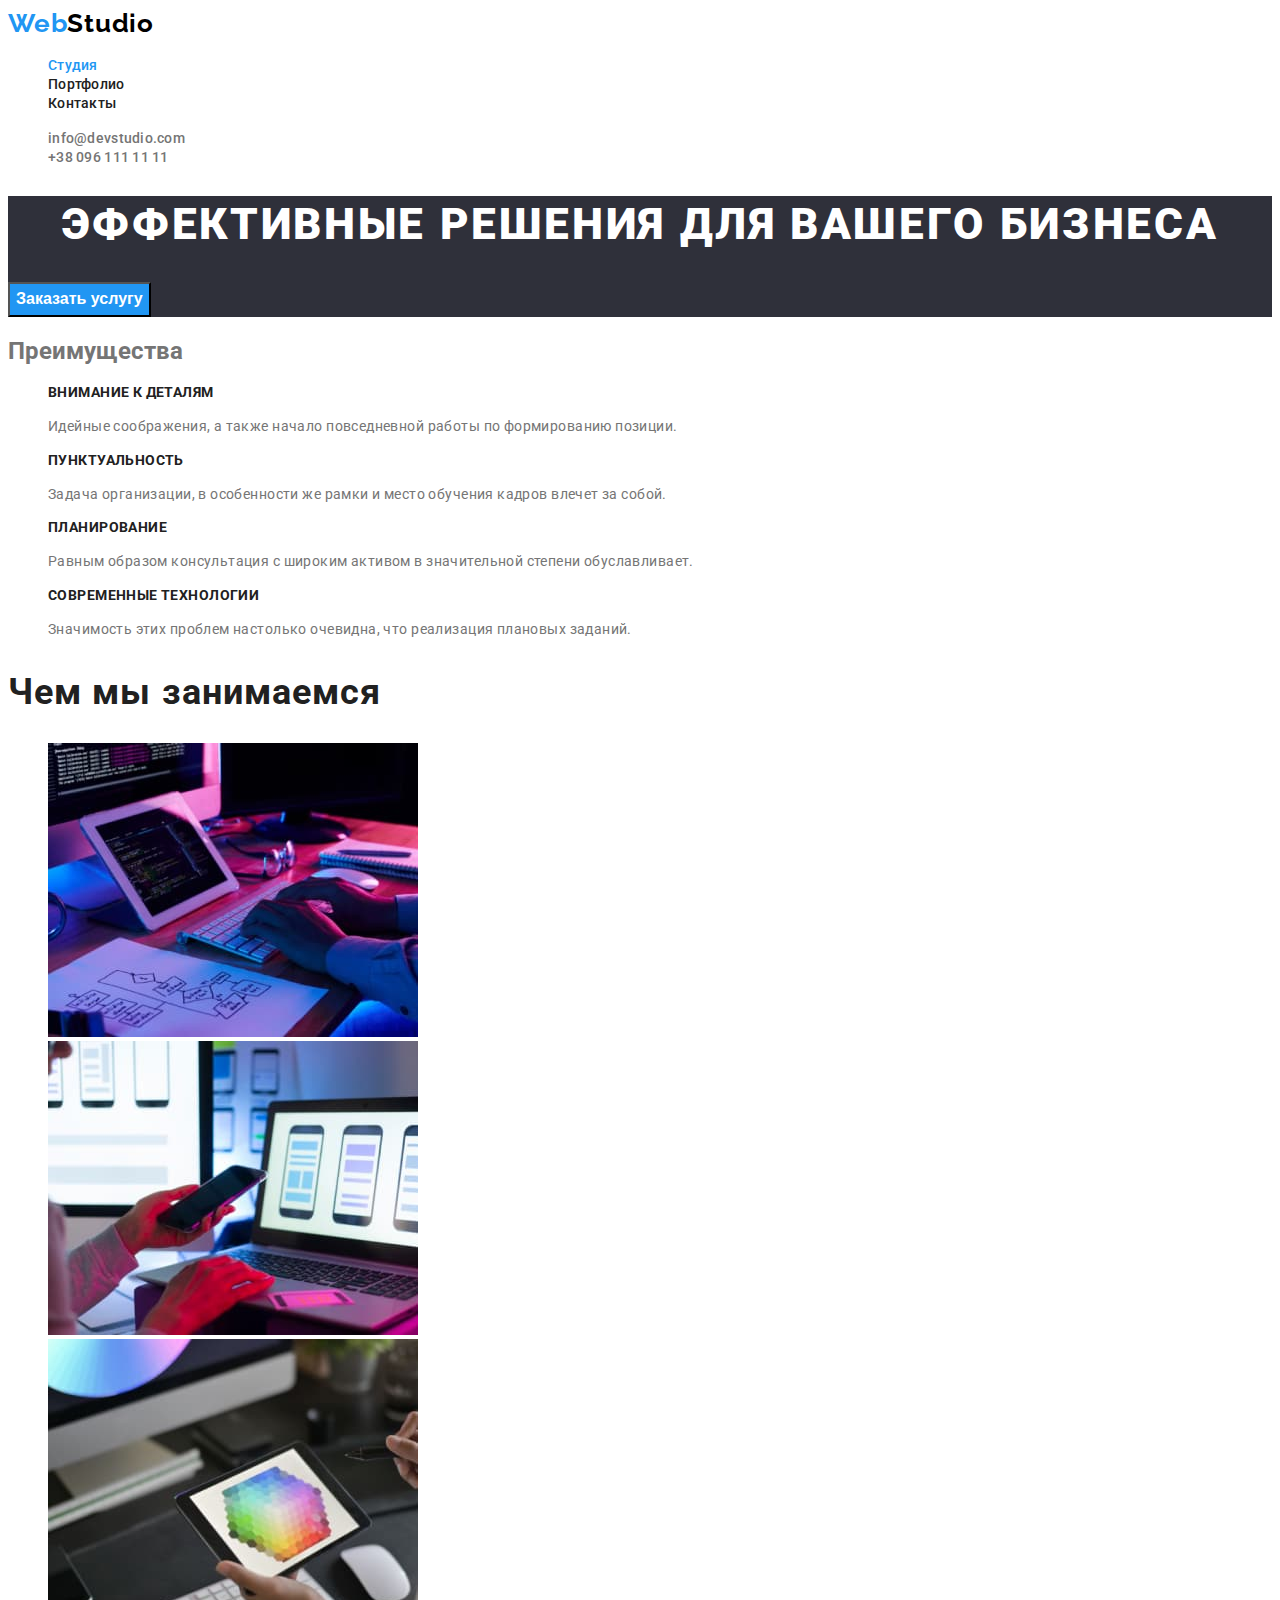
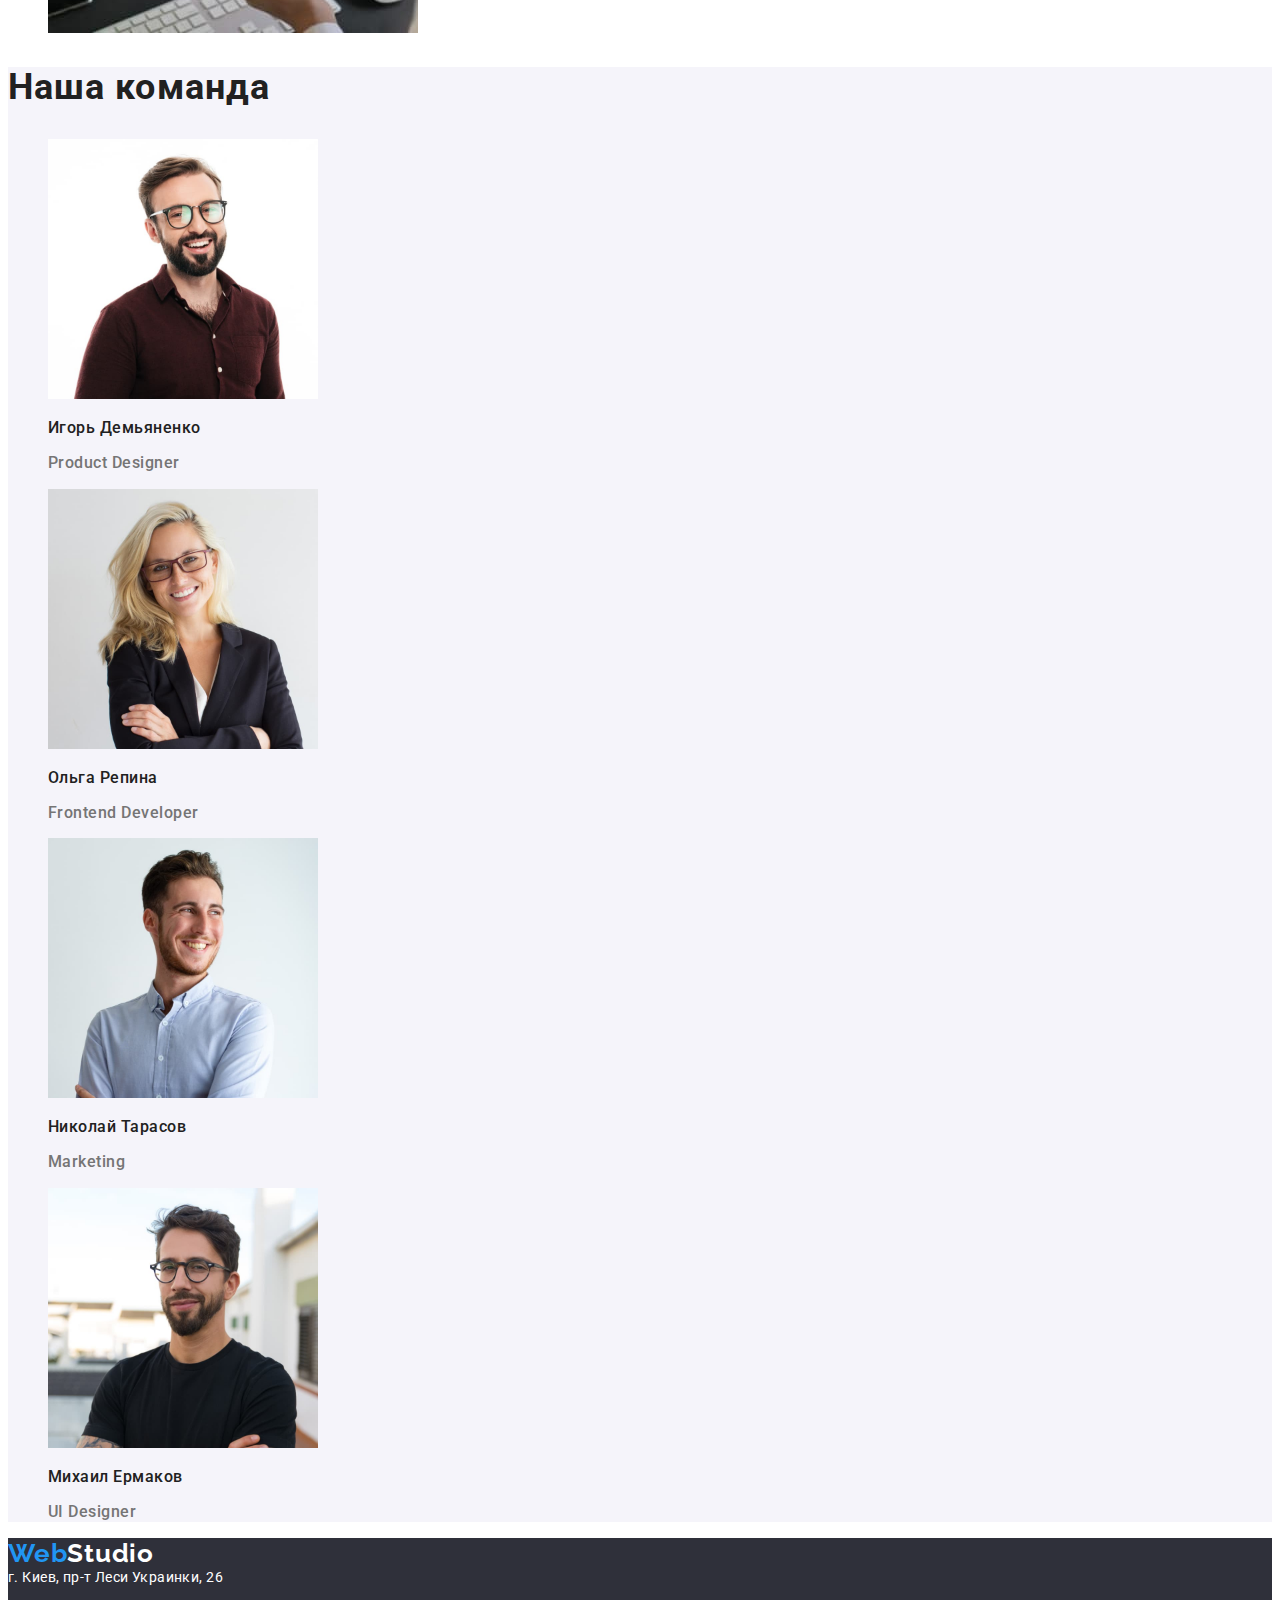
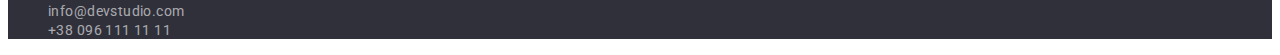
<file: index.html>
<!DOCTYPE html>
<html lang="ru">
  <head>
    <meta charset="UTF-8" />
    <meta http-equiv="X-UA-Compatible" content="IE=edge" />
    <meta name="viewport" content="width=device-width, initial-scale=1.0" />
    <title>Document</title>
    <link rel="preconnect" href="https://fonts.googleapis.com" />
    <link rel="preconnect" href="https://fonts.gstatic.com" crossorigin />
    <link
      href="https://fonts.googleapis.com/css2?family=Raleway:wght@700&family=Roboto:wght@400;500;700;900&display=swap"
      rel="stylesheet"
    />
    <link rel="stylesheet" href="./css/style.css" />
  </head>
  <body>
    <!-- Хедер -->
    <header class="page-header">
      <nav>
        <a href="./index.html" class="header-logo"> Web<span class="logo-black">Studio</span> </a>
        <ul class="header-list">
          <li><a href="" class="header-item current-page">Студия</a></li>
          <li><a href="./portfolio.html" class="header-item">Портфолио</a></li>
          <li><a href="" class="header-item">Контакты</a></li>
        </ul>
      </nav>

      <ul class="contact-list">
        <li class="contact-item">
          <a href="mailto:info@devstudio.com" class="contact-link">info@devstudio.com</a>
        </li>
        <li class="contact-item">
          <a href="tel:+380961111111" class="contact-link">+38 096 111 11 11</a>
        </li>
      </ul>
    </header>

    <!-- Основной блок -->
    <main>
      <!-- Герой -->
      <section class="hero-section">
        <h1 class="hero-title">Эффективные решения для вашего бизнеса</h1>
        <button type="button" class="hero-button">Заказать услугу</button>
      </section>

      <!--Преимущества  -->
      <section class="advantage-section">
        <h2 class="advantage-title">Преимущества</h2>
        <ul class="advantage-list">
          <li class="advantage-item">
            <h3 class="advantage-subtitle">Внимание к деталям</h3>
            <p class="advantage-text">
              Идейные соображения, а также начало повседневной работы по формированию позиции.
            </p>
          </li>
          <li class="advantage-item">
            <h3 class="advantage-subtitle">Пунктуальность</h3>
            <p class="advantage-text">
              Задача организации, в особенности же рамки и место обучения кадров влечет за собой.
            </p>
          </li>
          <li class="advantage-item">
            <h3 class="advantage-subtitle">Планирование</h3>
            <p class="advantage-text">
              Равным образом консультация с широким активом в значительной степени обуславливает.
            </p>
          </li>
          <li class="advantage-item">
            <h3 class="advantage-subtitle">Современные технологии</h3>
            <p class="advantage-text">
              Значимость этих проблем настолько очевидна, что реализация плановых заданий.
            </p>
          </li>
        </ul>
      </section>

      <!-- Чем мы занимаемся -->
      <section class="work-section">
        <h2 class="work-title">Чем мы занимаемся</h2>
        <ul class="work-list">
          <li class="work-list">
            <img
              src="./images/img_01.jpeg"
              alt="Человек работает за компьютером"
              width="370"
              class="work-img"
            />
          </li>
          <li class="work-list">
            <img
              src="./images/img_02.jpeg"
              alt="Человек с мобильным перед монитором"
              width="370"
              class="work-img"
            />
          </li>
          <li class="work-list">
            <img
              src="./images/img_03.jpeg"
              alt="Цветовая схема на планшете"
              width="370"
              class="work-img"
            />
          </li>
        </ul>
      </section>

      <!-- Наша команда -->
      <section class="team-section">
        <h2 class="team-title">Наша команда</h2>
        <ul class="team-list">
          <li class="team-item">
            <img src="./images/team_01.jpeg" alt="Игорь Демьяненко" width="270" class="team-img" />
            <h3 class="team-subtitle">Игорь Демьяненко</h3>
            <p class="team-text">Product Designer</p>
          </li>
          <li class="team-item">
            <img src="./images/team_02.jpeg" alt="Ольга Репина" width="270" class="team-img" />
            <h3 class="team-subtitle">Ольга Репина</h3>
            <p class="team-text">Frontend Developer</p>
          </li>
          <li class="team-item">
            <img src="./images/team_03.jpeg" alt="Николай Тарасов" width="270" class="team-img" />
            <h3 class="team-subtitle">Николай Тарасов</h3>
            <p class="team-text">Marketing</p>
          </li>
          <li class="team-item">
            <img src="./images/team_04.jpeg" alt="Михаил Ермаков" width="270" class="team-img" />
            <h3 class="team-subtitle">Михаил Ермаков</h3>
            <p class="team-text">UI Designer</p>
          </li>
        </ul>
      </section>
    </main>

    <!-- Футер -->
    <footer class="footer">
      <a href="" class="footer-logo">Web<span class="logo-white">Studio</span></a>
      <address class="footer-addres">г. Киев, пр-т Леси Украинки, 26</address>
      <ul class="footer-list">
        <li class="footer-item">
          <a href="mailto:info@devstudio.com" class="footer-link">info@devstudio.com</a>
        </li>
        <li class="footer-item">
          <a href="tel:+380961111111" class="footer-link">+38 096 111 11 11</a>
        </li>
      </ul>
    </footer>
  </body>
</html>
</file>
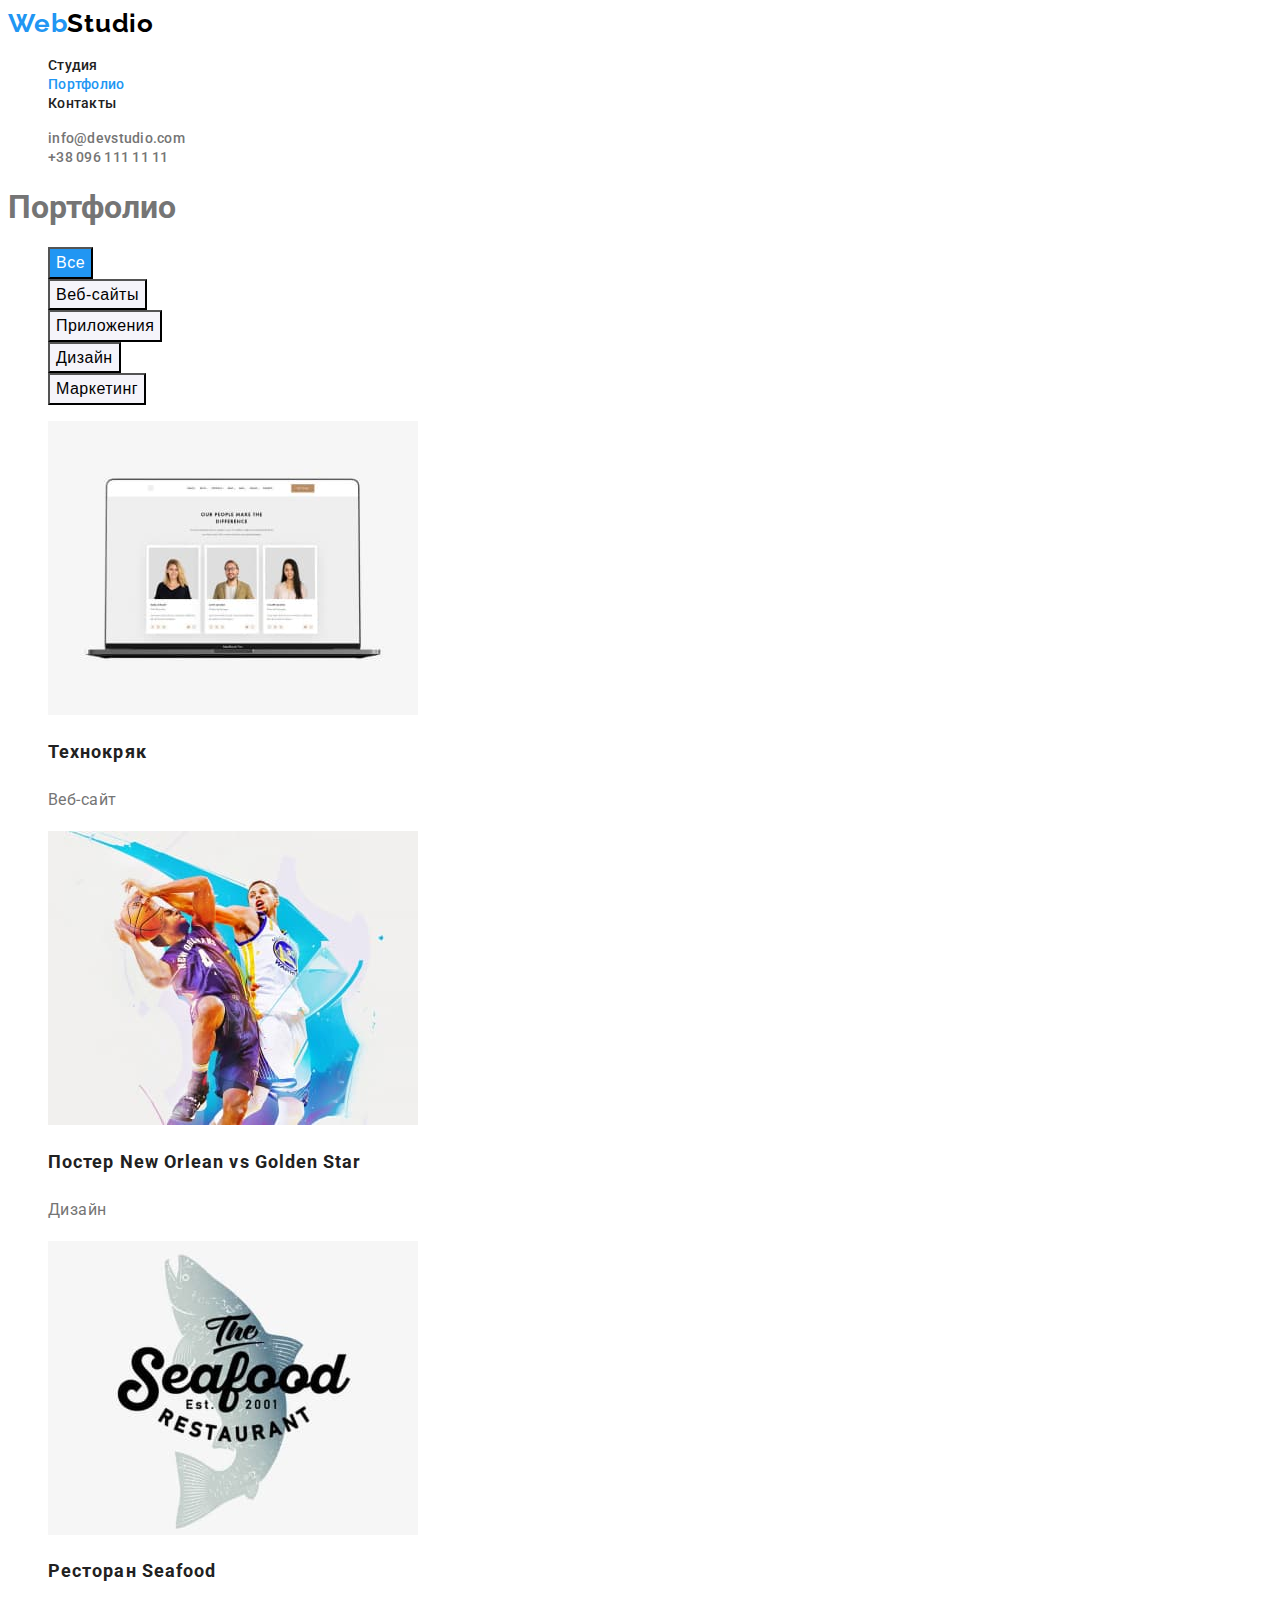
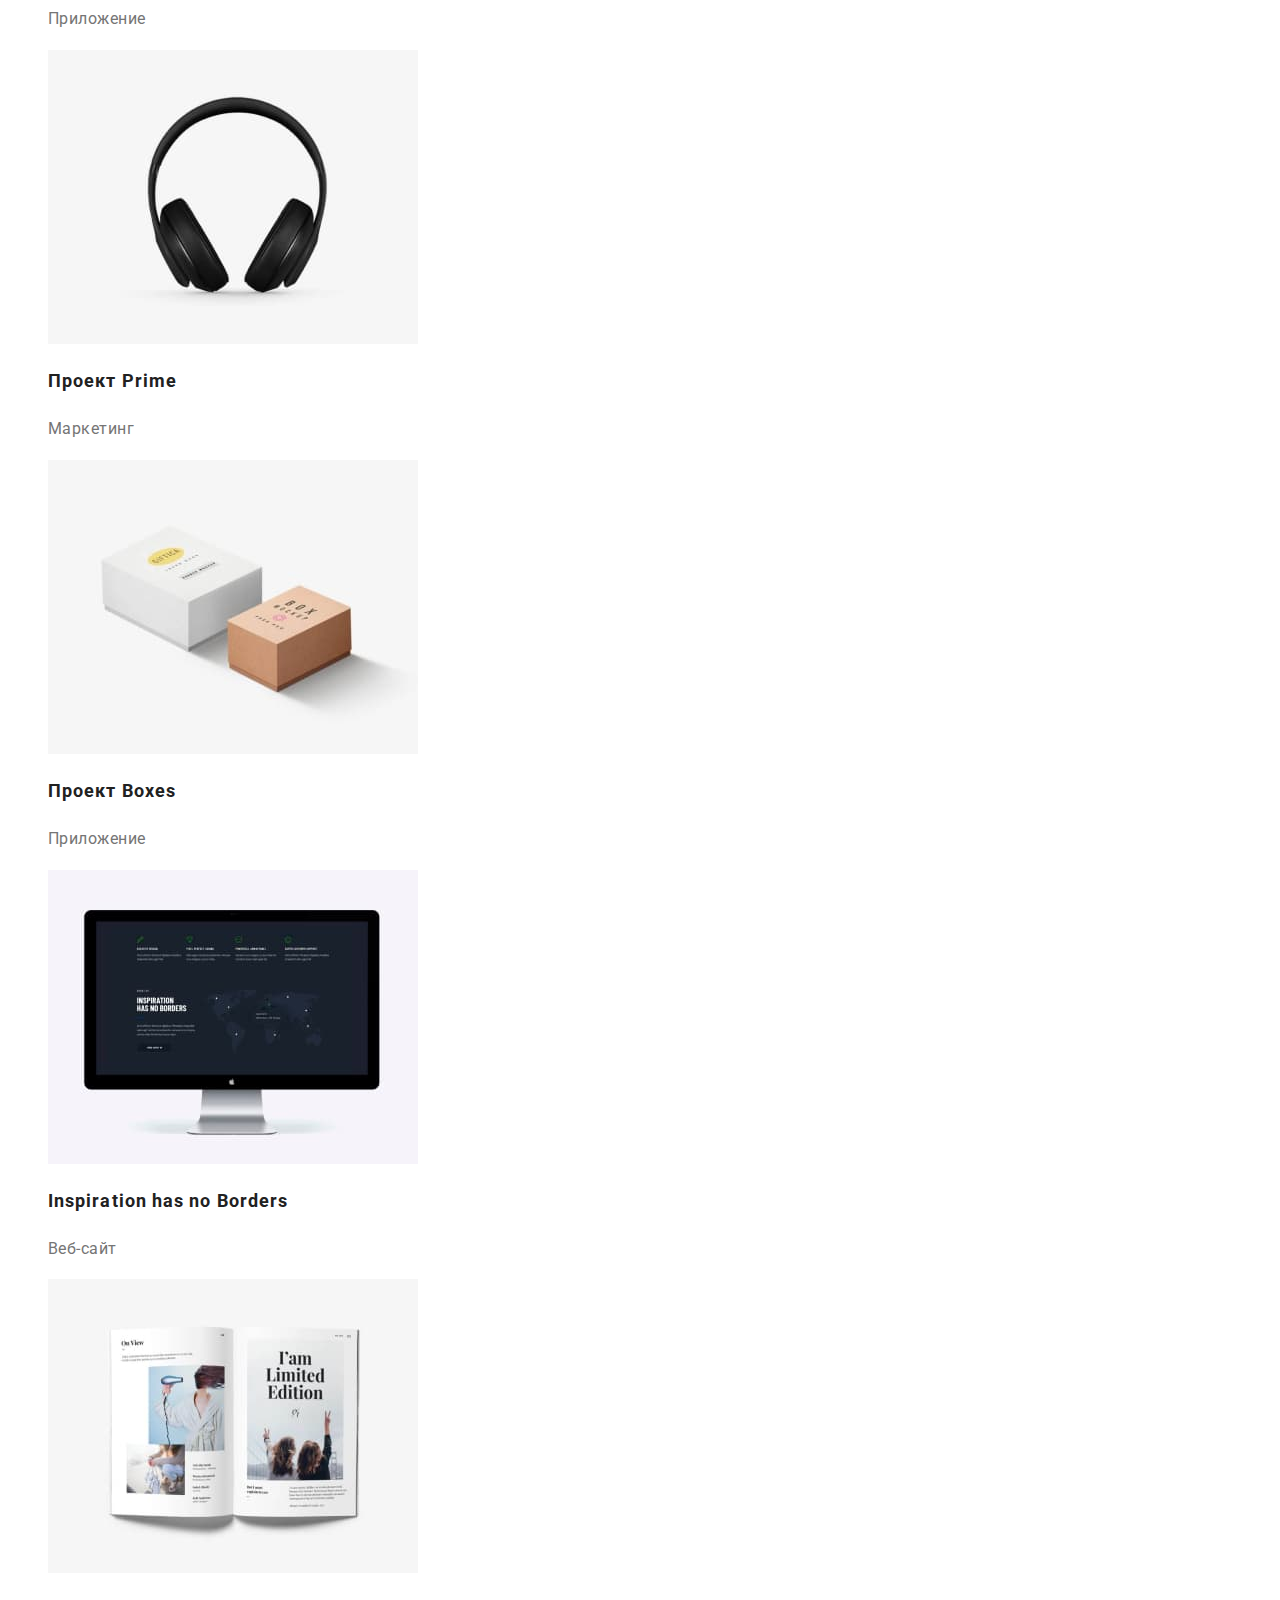
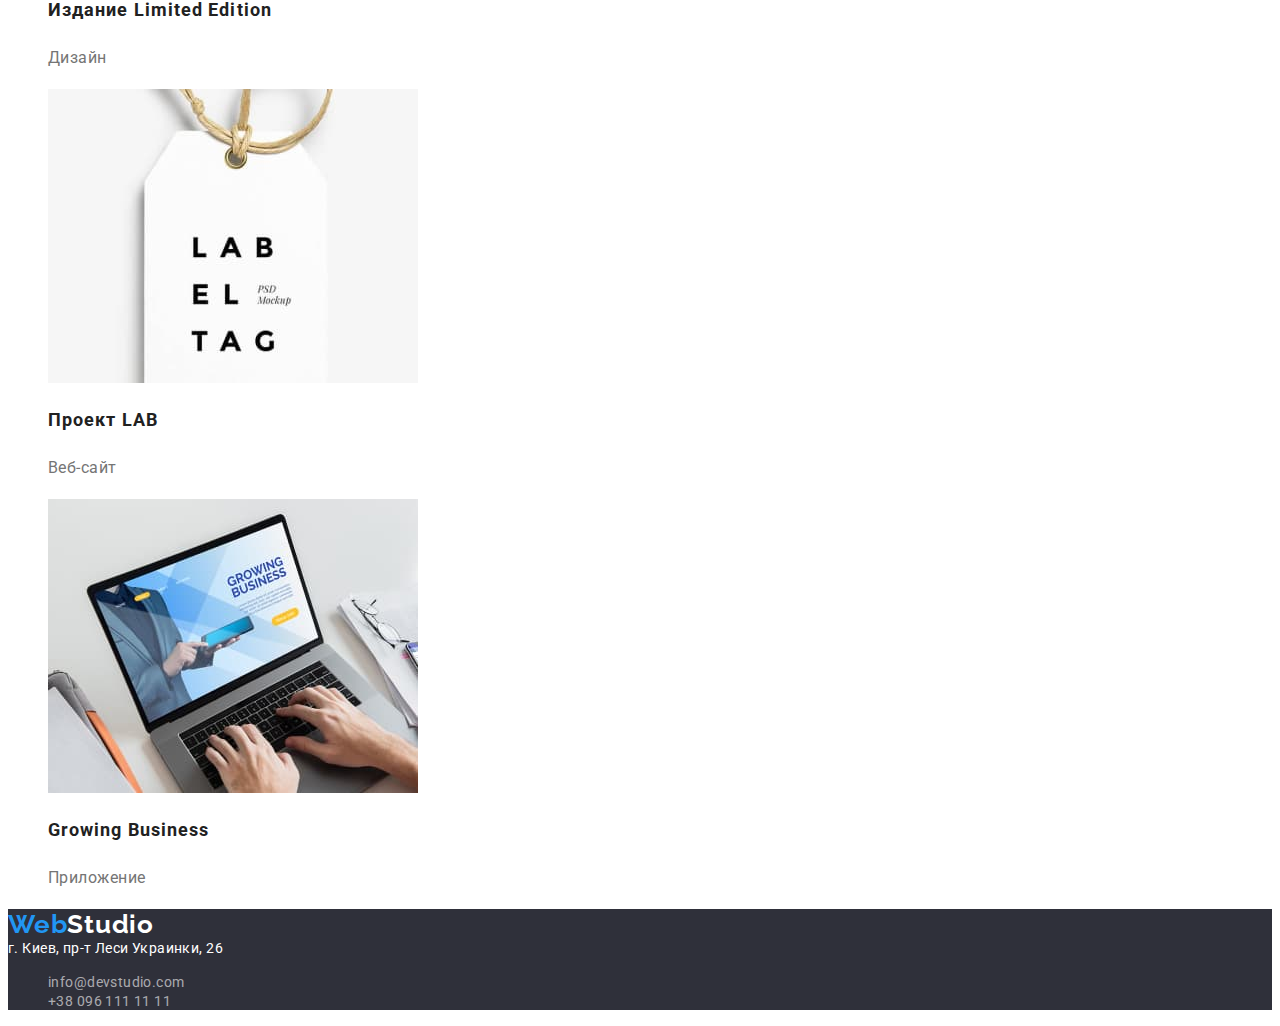
<file: portfolio.html>
<!DOCTYPE html>
<html lang="ru">
  <head>
    <meta charset="UTF-8" />
    <meta http-equiv="X-UA-Compatible" content="IE=edge" />
    <meta name="viewport" content="width=device-width, initial-scale=1.0" />
    <title>Document</title>
    <link rel="preconnect" href="https://fonts.googleapis.com" />
    <link rel="preconnect" href="https://fonts.gstatic.com" crossorigin />
    <link
      href="https://fonts.googleapis.com/css2?family=Raleway:wght@700&family=Roboto:wght@400;500;700;900&display=swap"
      rel="stylesheet"
    />
    <link rel="stylesheet" href="./css/style.css" />
  </head>
  <body>
    <!-- Хедер -->
    <header class="page-header">
      <nav>
        <a href="./index.html" class="header-logo"> Web<span class="logo-black">Studio</span> </a>
        <ul class="header-list">
          <li><a href="./index.html" class="header-item">Студия</a></li>
          <li><a href="./portfolio.html" class="header-item current-page">Портфолио</a></li>
          <li><a href="" class="header-item">Контакты</a></li>
        </ul>
      </nav>

      <ul class="contact-list">
        <li class="contact-item">
          <a href="mailto:info@devstudio.com" class="contact-link">info@devstudio.com</a>
        </li>
        <li class="contact-item">
          <a href="tel:+380961111111" class="contact-link">+38 096 111 11 11</a>
        </li>
      </ul>
    </header>

    <!-- Основной блок -->
    <main>
      <section class="example-section">
        <h1>Портфолио</h1>
        <!-- filter -->
        <ul class="btn-list">
          <li class="btn-item">
            <button class="button btn-text current-button">Все</button>
          </li>
          <li class="btn-item">
            <button class="button btn-text">Веб-сайты</button>
          </li>
          <li class="btn-item">
            <button class="button btn-text">Приложения</button>
          </li>
          <li class="btn-item">
            <button class="button btn-text">Дизайн</button>
          </li>
          <li class="btn-item">
            <button class="button btn-text">Маркетинг</button>
          </li>
        </ul>

        <!-- category -->
        <ul class="example-list">
          <li class="example-item">
            <a href="" class="example-link"></a>
            <img
              src="./images/portfolio-01-techno.jpeg"
              alt="ноутбук с открытым сайтом"
              width="370"
              class="example-img"
            />
            <h2 class="example-title">Технокряк</h2>
            <p class="example-text">Веб-сайт</p>
          </li>
          <li class="example-item">
            <a href="" class="example-link"></a>
            <img
              src="./images/portfolio-02-poster.jpeg"
              alt="баскетболисты"
              width="370"
              class="example-img"
            />
            <h2 class="example-title">Постер <span lang="en">New Orlean vs Golden Star</span></h2>
            <p class="example-text">Дизайн</p>
          </li>
          <li class="example-item">
            <a href="" class="example-link"></a>
            <img
              src="./images/portfolio-03-seafood.jpeg"
              alt="логотип ресторана с рыбой"
              width="370"
              class="example-img"
            />
            <h2 class="example-title">Ресторан <span lang="en">Seafood</span></h2>
            <p class="example-text">Приложение</p>
          </li>
          <li class="example-item">
            <a href="" class="example-link"></a>
            <img
              src="./images/portfolio-04-prime.jpeg"
              alt="наушники"
              width="370"
              class="example-img"
            />
            <h2 class="example-title">Проект <span lang="en">Prime</span></h2>
            <p class="example-text">Маркетинг</p>
          </li>
          <li class="example-item">
            <a href="" class="example-link"></a>
            <img
              src="./images/portfolio-05-boxes.jpeg"
              alt="две коробки"
              width="370"
              class="example-img"
            />
            <h2 class="example-title">Проект <span lang="en">Boxes</span></h2>
            <p class="example-text">Приложение</p>
          </li>
          <li class="example-item">
            <a href="" class="example-link"></a>
            <img
              src="./images/portfolio-06-borders.jpeg"
              alt="монитор компьютера"
              width="370"
              class="example-img"
            />
            <h2 class="example-title"><span lang="en">Inspiration has no Borders</span></h2>
            <p class="example-text">Веб-сайт</p>
          </li>
          <li class="example-item">
            <a href="" class="example-link"></a>
            <img
              src="./images/portfolio-07-limited.jpeg"
              alt="открытый журнал"
              width="370"
              class="example-img"
            />
            <h2 class="example-title">Издание <span lang="en">Limited Edition</span></h2>
            <p class="example-text">Дизайн</p>
          </li>
          <li class="example-item">
            <a href="" class="example-link"></a>
            <img src="./images/portfolio-08-lab.jpeg" alt="бирка" width="370" class="example-img" />
            <h2 class="example-title">Проект <span lang="en">LAB</span></h2>
            <p class="example-text">Веб-сайт</p>
          </li>
          <li class="example-item">
            <a href="" class="example-link"></a>
            <img
              src="./images/portfolio-09-growing.jpeg"
              alt="открытый ноутбук с сайтом"
              width="370"
              class="example-img"
            />
            <h2 class="example-title"><span lang="en">Growing Business</span></h2>
            <p class="example-text">Приложение</p>
          </li>
        </ul>
      </section>
    </main>

    <!-- Футер -->
    <footer class="footer">
      <a href="" class="footer-logo">Web<span class="logo-white">Studio</span></a>
      <address class="footer-addres">г. Киев, пр-т Леси Украинки, 26</address>
      <ul class="footer-list">
        <li class="footer-item">
          <a href="mailto:info@devstudio.com" class="footer-link">info@devstudio.com</a>
        </li>
        <li class="footer-item">
          <a href="tel:+380961111111" class="footer-link">+38 096 111 11 11</a>
        </li>
      </ul>
    </footer>
  </body>
</html>
</file>
<file: css/style.css>
:root {
  --primary-text-color: #757575;
  --title-text-color: #212121;
  --accent-color: #2196f3;
}

body {
  background-color: #fff;
  color: #757575;
  font-family: roboto, sans-serif;
}

/* Хедер. Лого */

.header-logo {
  text-decoration: none;
  color: var(--accent-color);

  font-family: Raleway, sans-serif;
  font-weight: 700;
  font-size: 26px;
  line-height: 1.2;
  letter-spacing: 0.03em;
}
.logo-black {
  color: black;
}
.logo-white {
  color: white;
}

/* Хедер. Навигация */

.header-list {
  list-style: none;
}
.header-item.current-page {
  color: var(--accent-color);
  text-decoration: none;
  font-weight: 500;
  font-size: 14px;
  line-height: 1.14;
  letter-spacing: 0.02em;
}
.header-item {
  color: var(--title-text-color);
  text-decoration: none;
  font-weight: 500;
  font-size: 14px;
  line-height: 1.14;
  letter-spacing: 0.02em;
}
.header-item:hover,
.header-item:focus {
  color: var(--accent-color);
}
.contact-list {
  list-style: none;
}
.contact-link {
  color: var(--primary-text-color);
  text-decoration: none;
  font-weight: 500;
  font-size: 14px;
  line-height: 1.14;
  letter-spacing: 0.02em;
}
.contact-link:hover,
.contact-link:focus {
  color: var(--accent-color);
}

/* Герой */
.hero-section {
  background-color: #2f303a;
}
.hero-title {
  color: #fff;
  font-weight: 900;
  font-size: 44px;
  line-height: 1.3;
  text-align: center;
  letter-spacing: 0.06em;
  text-transform: uppercase;
}
.hero-button {
  cursor: pointer;
  background-color: var(--accent-color);
  color: #fff;
  font-weight: 700;
  font-size: 16px;
  line-height: 1.8;
}
.hero-button:hover,
.hero-button:focus {
  background-color: #188ce8;
}

/* Основной блок */
/* Преимущества */

.advantage-list {
  list-style: none;
}
.advantage-subtitle {
  color: var(--title-text-color);
  font-weight: 700;
  font-size: 14px;
  line-height: 1.14;
  letter-spacing: 0.03em;
  text-transform: uppercase;
}
.advantage-text {
  font-size: 14px;
  line-height: 1.7;
  letter-spacing: 0.03em;
}

/* Чем мы занимаемся */
.work-title {
  color: var(--title-text-color);
  font-weight: 700;
  font-size: 36px;
  line-height: 1.16;
  letter-spacing: 0.03em;
}
.work-list {
  list-style: none;
}

/* Наша команда */
.team-section {
  background-color: #f5f4fa;
}
.team-title {
  color: var(--title-text-color);
  font-weight: 700;
  font-size: 36px;
  line-height: 1.16;
  letter-spacing: 0.03em;
}
.team-list {
  list-style: none;
}
.team-subtitle {
  color: var(--title-text-color);
  font-weight: 500;
  font-size: 16px;
  line-height: 1.18;
  letter-spacing: 0.03em;
}
.team-text {
  font-weight: 500;
  font-size: 16px;
  line-height: 1.18;
  letter-spacing: 0.03em;
}

/* Футер */
.footer {
  background-color: #2f303a;
}
.footer-logo {
  text-decoration: none;
  color: var(--accent-color);
  font-family: Raleway, sans-serif;
  font-weight: 700;
  font-size: 26px;
  line-height: 1.19;
  letter-spacing: 0.03em;
}
.logo-white {
  color: #fff;
}
.footer-addres {
  color: #fff;
  font-style: normal;
  font-size: 14px;
  line-height: 1.17;
  letter-spacing: 0.03em;
}
.footer-list {
  list-style: none;
}
.footer-link {
  text-decoration: none;
  color: rgba(255, 255, 255, 0.6);
  font-size: 14px;
  line-height: 1.17;
  letter-spacing: 0.03em;
}
.footer-link:hover,
.footer-link:focus {
  color: var(--accent-color);
}

/* ./portfolio.html */
/* Портфолио */

.btn-list {
  list-style: none;
}

.button {
  background-color: #f5f4fa;
  cursor: pointer;
  font-weight: 500;
  font-size: 16px;
  line-height: 1.6;
  text-align: center;
  letter-spacing: 0.03em;
}
.button.btn-text.current-button {
  background-color: var(--accent-color);
  color: #fff;
}
.example-list {
  list-style: none;
}
.example-title {
  color: var(--title-text-color);
  font-weight: 700;
  font-size: 18px;
  line-height: 2;
  letter-spacing: 0.06em;
}
.example-text {
  font-size: 16px;
  line-height: 1.8;
  letter-spacing: 0.03em;
}
</file>
